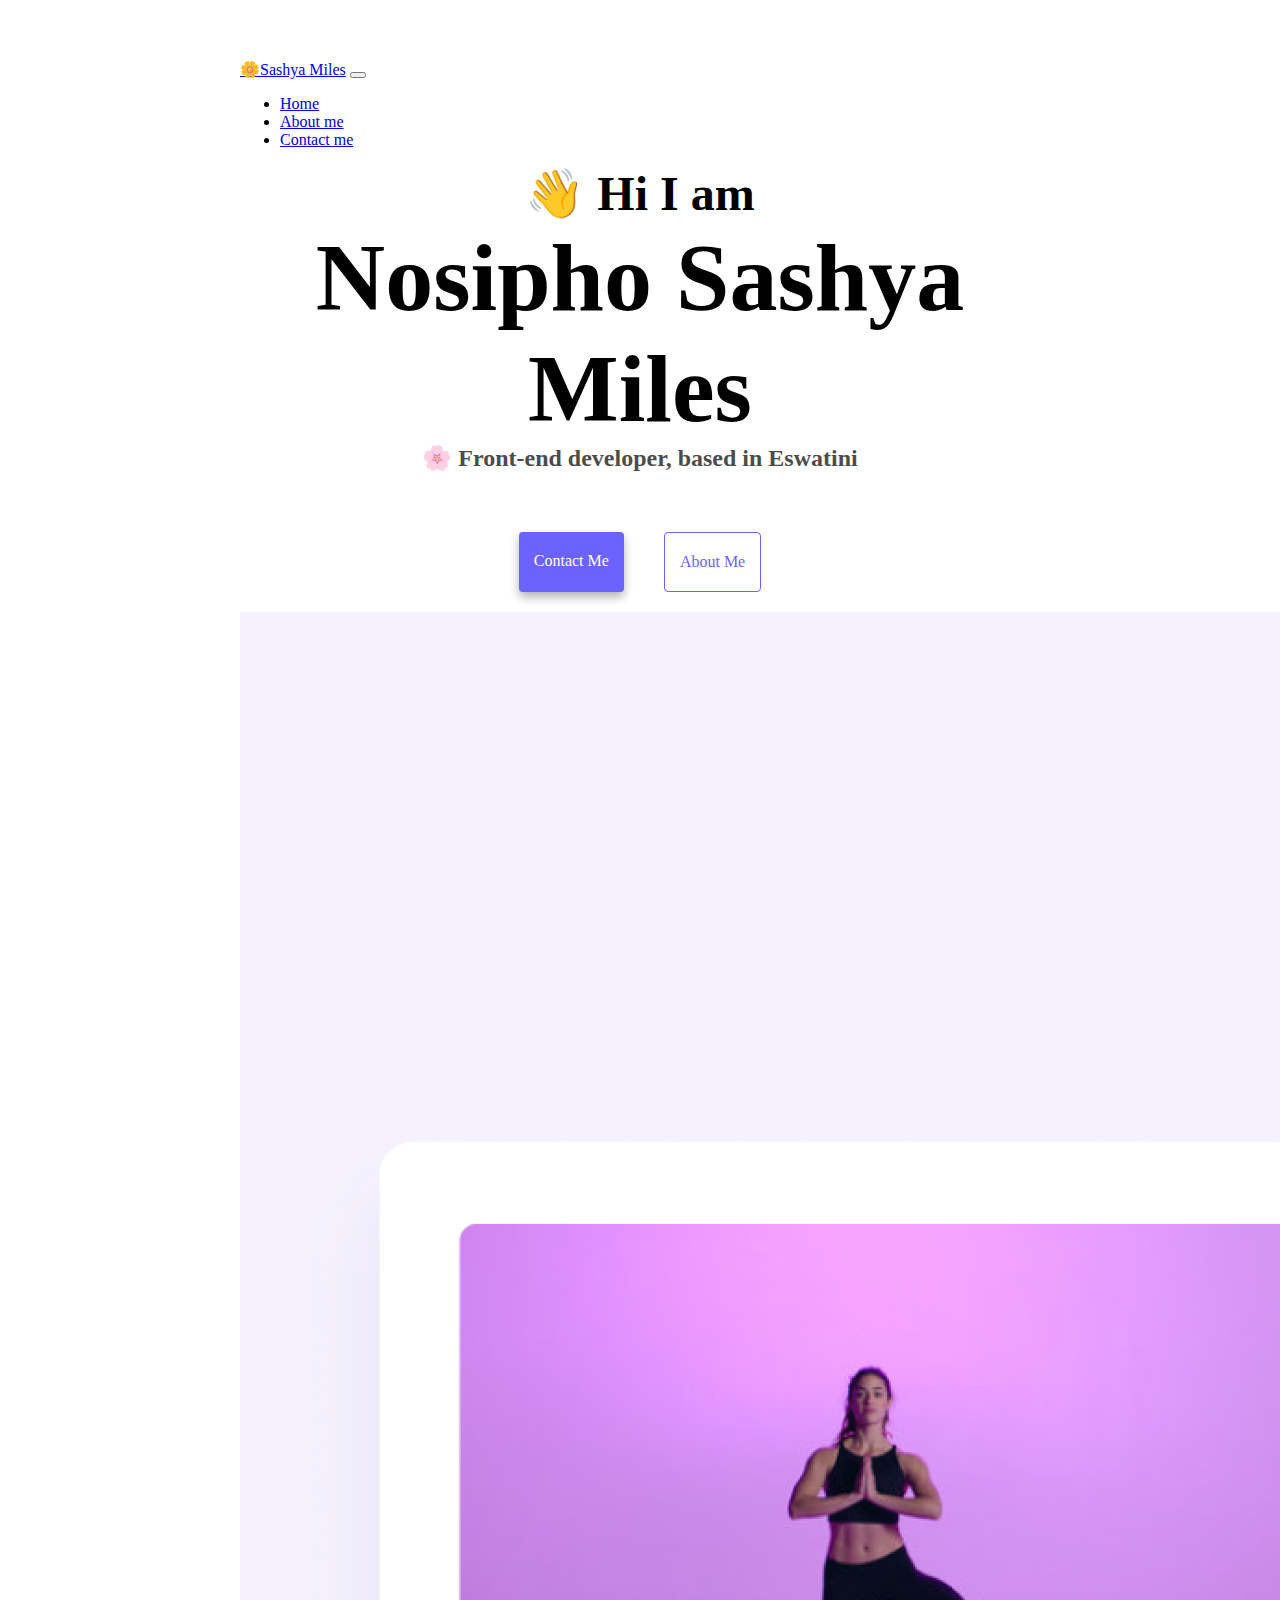
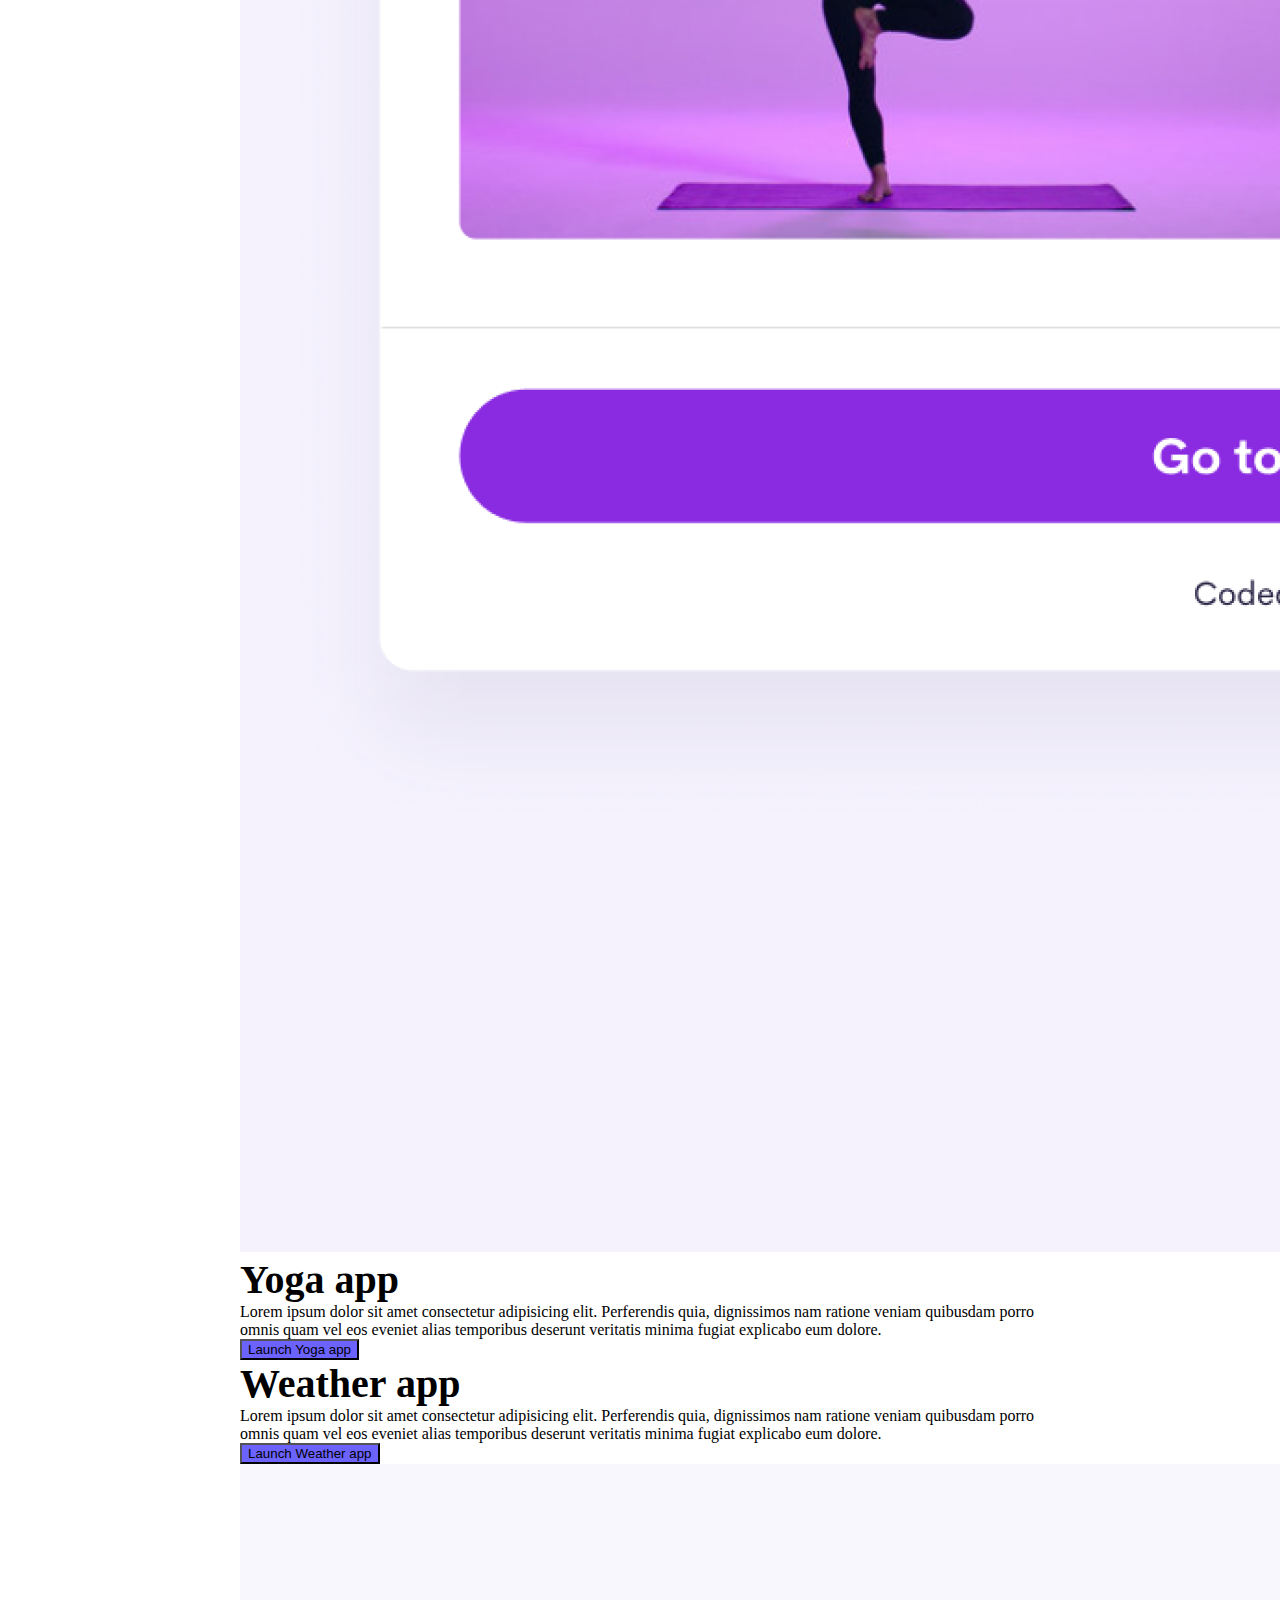
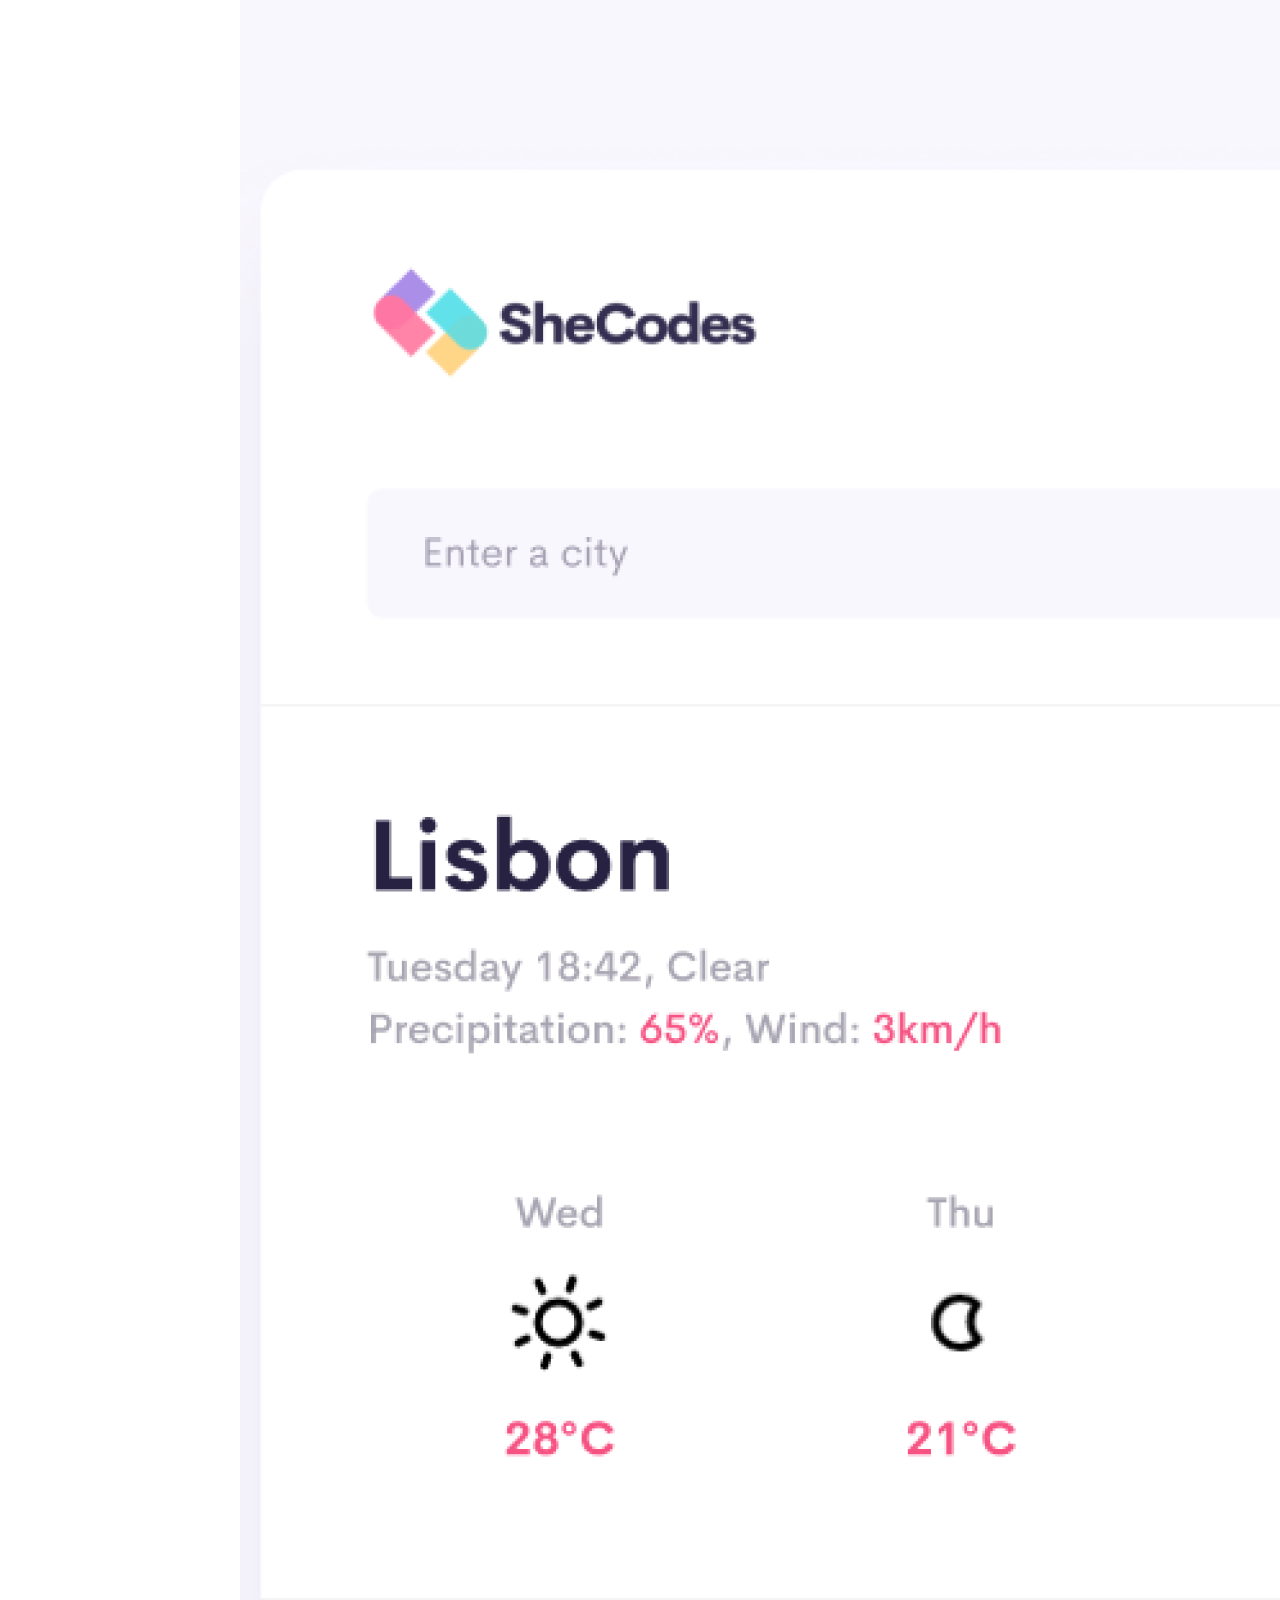
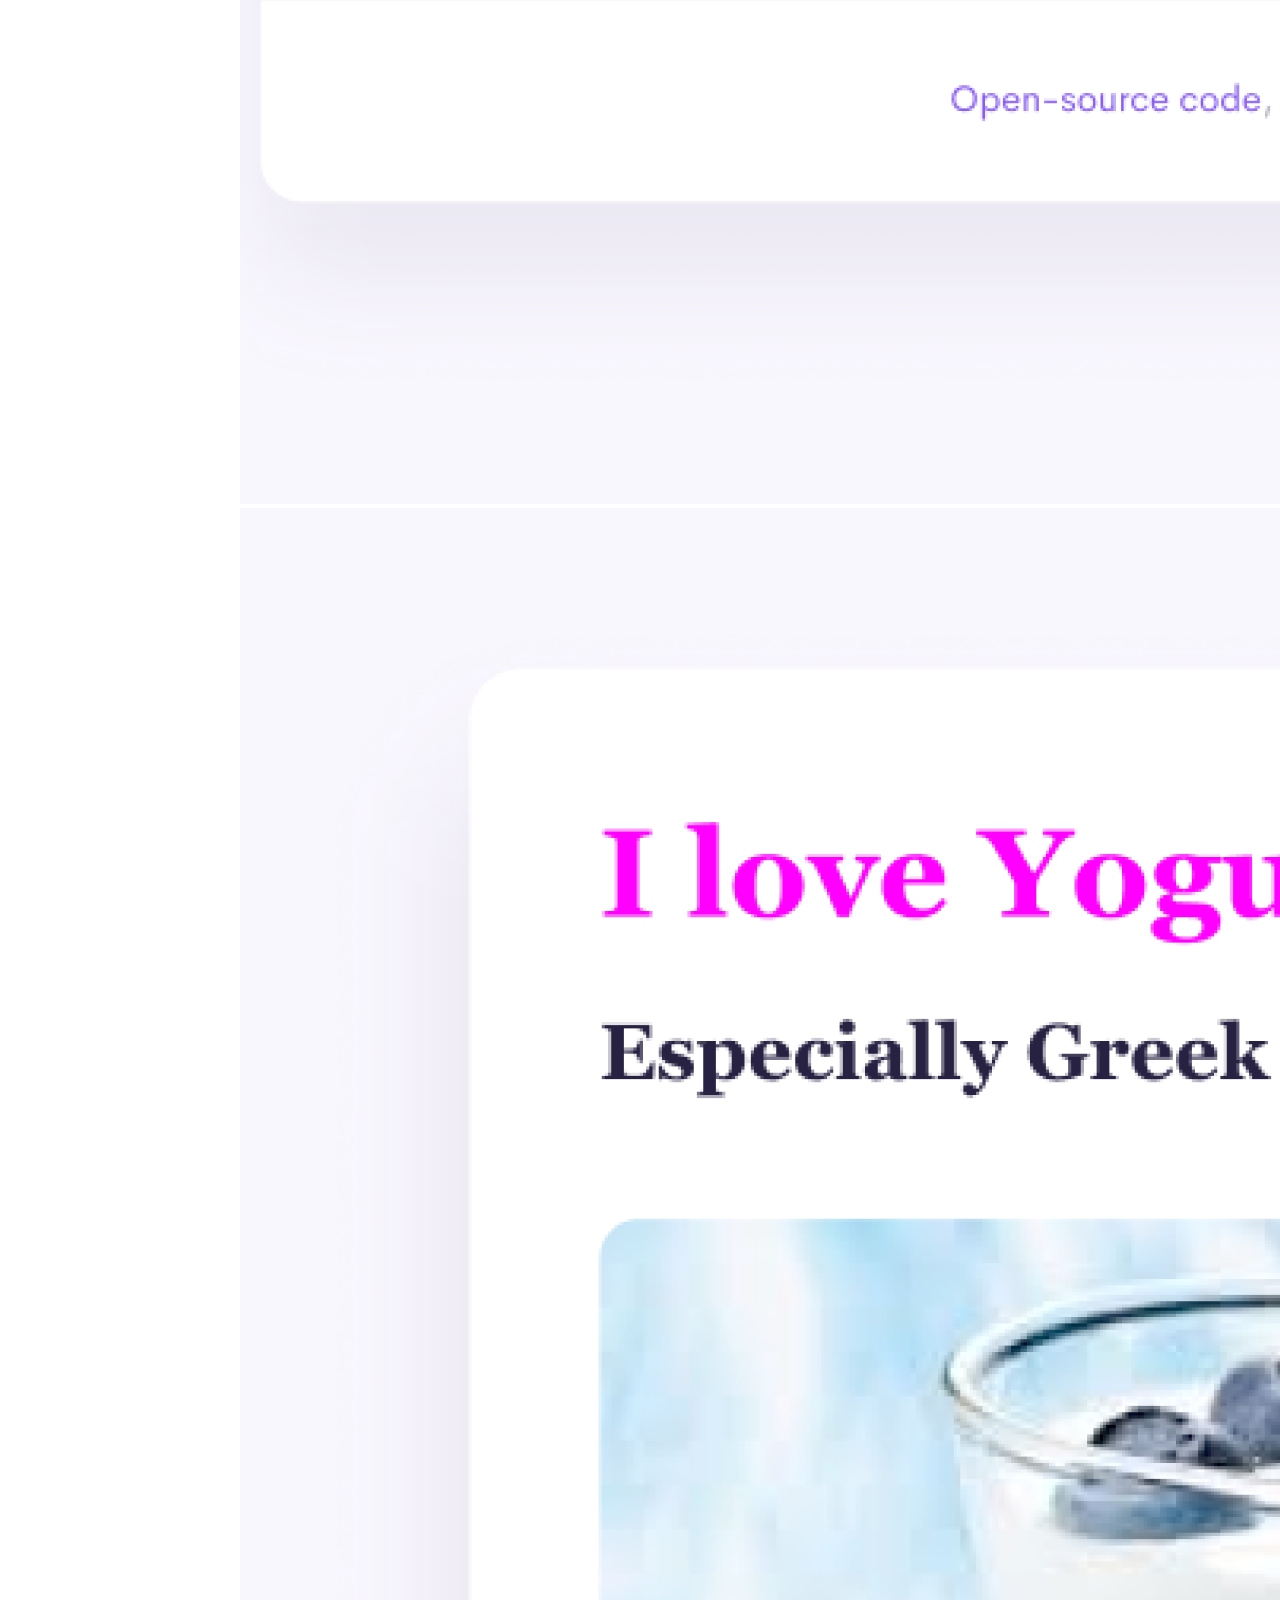
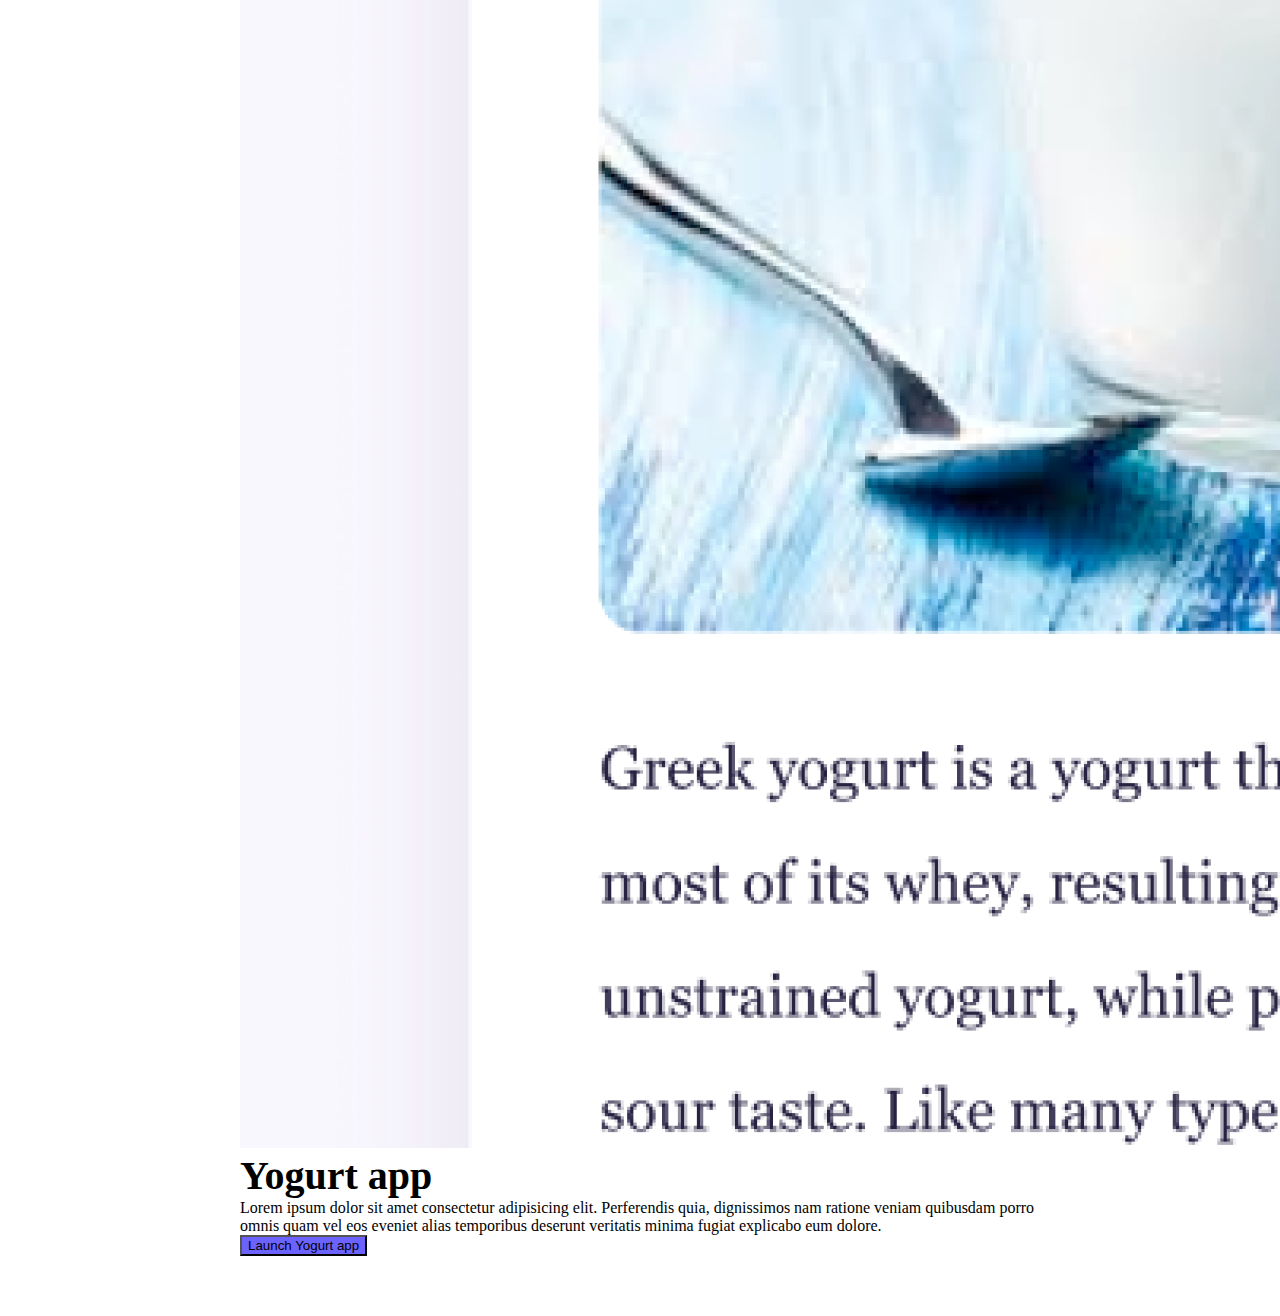
<file: index.html>
<!DOCTYPE html>
<html lang="en">
  <head>
    <meta charset="UTF-8" />
    <meta http-equiv="X-UA-Compatible" content="IE=edge" />
    <meta
      name="description"
      content="Nosipho Sashya Miles' summary of projects as a Front-end developer"
    />
    <meta name="viewport" content="width=device-width, initial-scale=1.0" />
    <title>Nosipho Miles: Projects</title>
    <link rel="stylesheet" href="/style.css" />
    <link
      href="https://cdn.jsdelivr.net/npm/bootstrap@5.3.2/dist/css/bootstrap.min.css"
      rel="stylesheet"
      integrity="sha384-T3c6CoIi6uLrA9TneNEoa7RxnatzjcDSCmG1MXxSR1GAsXEV/Dwwykc2MPK8M2HN"
      crossorigin="anonymous"
    />
    <script
      src="https://cdn.jsdelivr.net/npm/bootstrap@5.3.2/dist/js/bootstrap.bundle.min.js"
      integrity="sha384-C6RzsynM9kWDrMNeT87bh95OGNyZPhcTNXj1NW7RuBCsyN/o0jlpcV8Qyq46cDfL"
      crossorigin="anonymous"
    ></script>
  </head>
  <body>
    <nav class="navbar navbar-expand-lg bg-body-tertiary">
      <div class="container-fluid">
        <a class="navbar-brand" href="#">🌼Sashya Miles</a>
        <button
          class="navbar-toggler"
          type="button"
          data-bs-toggle="collapse"
          data-bs-target="#navbarNav"
          aria-controls="navbarNav"
          aria-expanded="false"
          aria-label="Toggle navigation"
        >
          <span class="navbar-toggler-icon"></span>
        </button>
        <div class="collapse navbar-collapse" id="navbarNav">
          <ul class="navbar-nav">
            <li class="nav-item">
              <a class="nav-link active" aria-current="page" href="/">Home</a>
            </li>
            <li class="nav-item">
              <a class="nav-link" href="/about.html">About me</a>
            </li>
            <li class="nav-item">
              <a class="nav-link" href="/about.html#contact">Contact me</a>
            </li>
          </ul>
        </div>
      </div>
    </nav>
    <h2>👋 Hi I am</h2>
    <h1>Nosipho Sashya Miles</h1>
    <h3>🌸 Front-end developer, based in Eswatini</h3>
    <div class="navigation-links">
      <a href="/about.html#contact" class="contact-link">Contact me</a>
      <a href="/about.html" class="about-link">About me</a>
    </div>
    <div class="container">
      <div class="row">
        <div class="col-md-6">
          <img src="/images/yoga.png" class="img-fluid" alt="yoga app" />
        </div>
        <div class="col-md-6">
          <div class="text-em">Yoga app</div>
          Lorem ipsum dolor sit amet consectetur adipisicing elit. Perferendis
          quia, dignissimos nam ratione veniam quibusdam porro omnis quam vel
          eos eveniet alias temporibus deserunt veritatis minima fugiat
          explicabo eum dolore.
          <br />
          <button type="button" class="btn btn-primary bg-purple">
            Launch Yoga app
          </button>
        </div>
      </div>
      <div class="row">
        <div class="col-md-6">
          <div class="text-em">Weather app</div>
          Lorem ipsum dolor sit amet consectetur adipisicing elit. Perferendis
          quia, dignissimos nam ratione veniam quibusdam porro omnis quam vel
          eos eveniet alias temporibus deserunt veritatis minima fugiat
          explicabo eum dolore.
          <br />
          <button type="button" class="btn btn-primary bg-purple">
            Launch Weather app
          </button>
        </div>
        <div class="col-md-6">
          <img src="/images/weather.png" class="img-fluid" alt="weather app" />
        </div>
      </div>
      <div class="row">
        <div class="col-md-6">
          <img src="/images/yogurt.png" class="img-fluid" alt="yogurt app" />
        </div>
        <div class="col-md-6">
          <div class="text-em">Yogurt app</div>
          Lorem ipsum dolor sit amet consectetur adipisicing elit. Perferendis
          quia, dignissimos nam ratione veniam quibusdam porro omnis quam vel
          eos eveniet alias temporibus deserunt veritatis minima fugiat
          explicabo eum dolore.
          <br />
          <button type="button" class="btn btn-primary bg-purple">
            Launch Yogurt app
          </button>
        </div>
      </div>
    </div>
  </body>
</html>
</file>
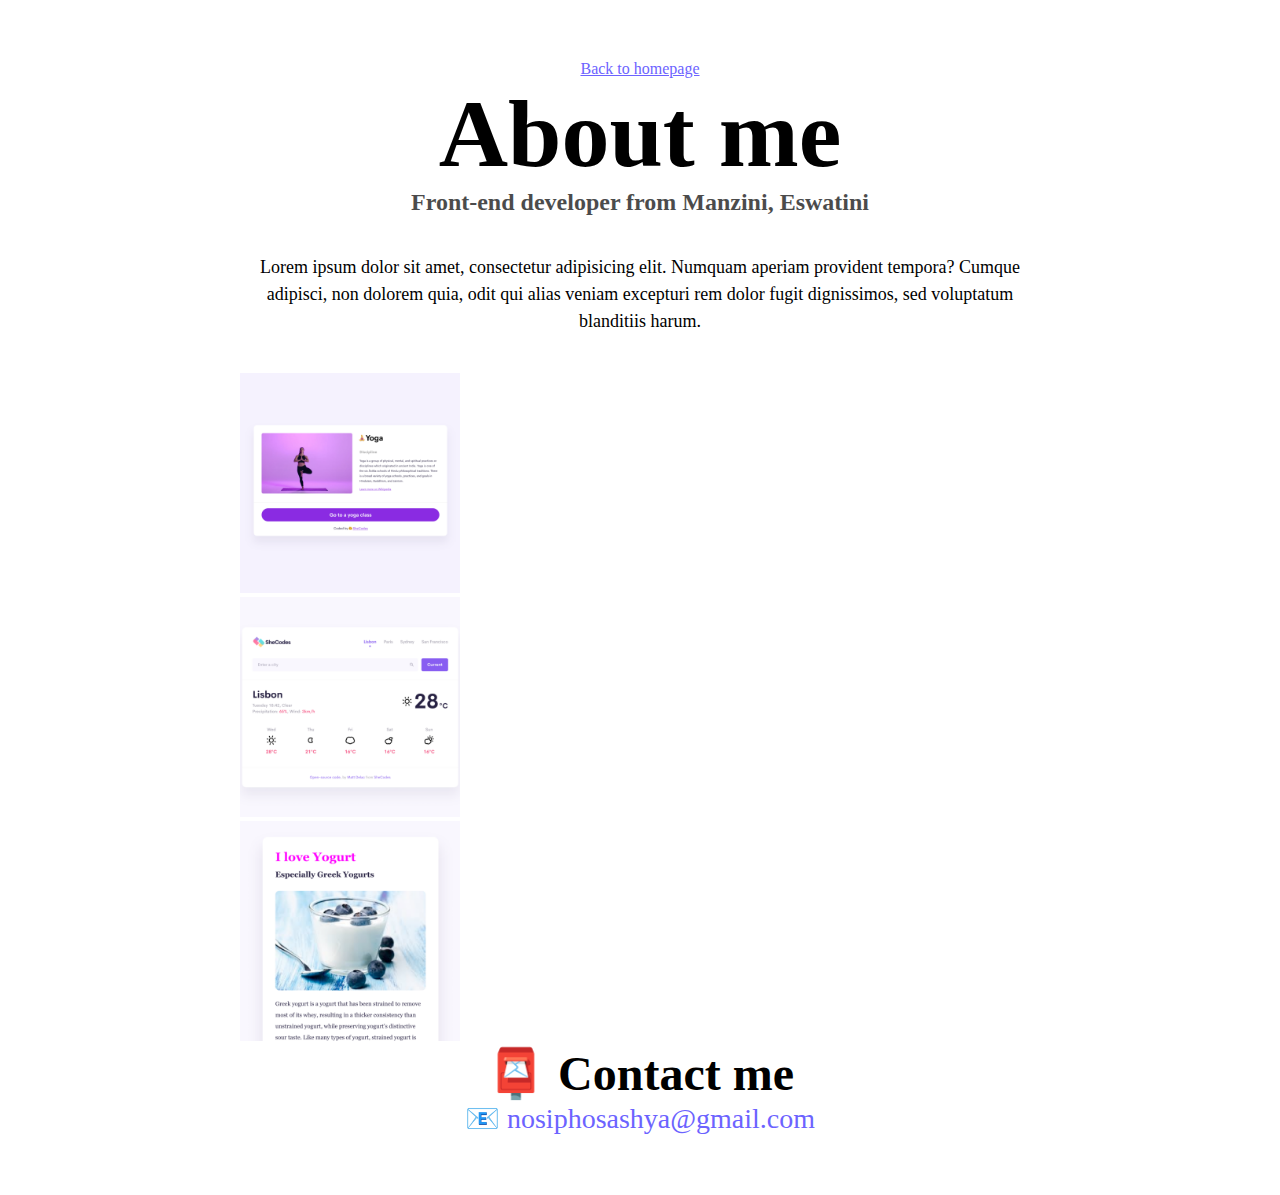
<file: about.html>
<!DOCTYPE html>
<html lang="en">
  <head>
    <meta charset="UTF-8" />
    <meta http-equiv="X-UA-Compatible" content="IE=edge" />
    <meta
      name="description"
      content="More about Nosipho Miles and he contact information."
    />
    <meta name="viewport" content="width=device-width, initial-scale=1.0" />
    <link rel="stylesheet" href="/style.css" />
    <link
      href="https://cdn.jsdelivr.net/npm/bootstrap@5.3.2/dist/css/bootstrap.min.css"
      rel="stylesheet"
      integrity="sha384-T3c6CoIi6uLrA9TneNEoa7RxnatzjcDSCmG1MXxSR1GAsXEV/Dwwykc2MPK8M2HN"
      crossorigin="anonymous"
    />
    <title>About Nosipho Miles</title>
  </head>
  <body>
    <a href="/" class="homepage-link">Back to homepage</a>
    <h1>About me</h1>
    <h3>Front-end developer from Manzini, Eswatini</h3>
    <p>
      Lorem ipsum dolor sit amet, consectetur adipisicing elit. Numquam aperiam
      provident tempora? Cumque adipisci, non dolorem quia, odit qui alias
      veniam excepturi rem dolor fugit dignissimos, sed voluptatum blanditiis
      harum.
    </p>
    <div class="container">
      <div class="row">
        <div class="col-md-4">
          <img
            src="/images/yoga.png"
            class="img-flex rounded shadow-sm p-2 border"
            width="220px"
            alt="yoga app"
          />
        </div>
        <div class="col-md-4">
          <img
            src="/images/weather.png"
            class="img-flex rounded shadow-sm p-2 border"
            width="220px"
            alt="weather app"
          />
        </div>
        <div class="col-md-4">
          <img
            src="/images/yogurt.png"
            class="img-flex rounded shadow-sm p-2 border"
            width="220px"
            alt="yogurt app"
          />
        </div>
      </div>
    </div>
    <div id="contact">
      <h2>📮 Contact me</h2>
      <a href="mailto:nosiphosashya@gmail.com" class="email-link">
        📧 nosiphosashya@gmail.com
      </a>
    </div>
  </body>
</html>
</file>
<file: style.css>
:root {
  --primary-color: #6c63ff;
  --secondary-color: #f5f2fe;
  --box-shadow: 0 5px 10px rgba(0, 0, 0, 0.3);
}

body {
  margin: 60px auto;
  max-width: 800px;
}

h1,
h2,
h3 {
  text-align: center;
  margin: 0;
}

h1 {
  font-size: 96px;
}

h2 {
  font-size: 48px;
}

h3 {
  font-size: 24px;
  opacity: 0.7;
}

p {
  padding: 20px;
  font-size: 18px;
  line-height: 1.5;
  text-align: center;
}

.navigation-links {
  display: flex;
  margin-top: 40px;
  justify-content: center;
}

.navigation-links a {
  margin: 20px;
  border-radius: 4px;
  padding: 20px 15px;
  text-decoration: none;
  text-transform: capitalize;
}

.contact-link {
  background: var(--primary-color);
  box-shadow: var(--box-shadow);
  color: white;
}

.about-link {
  color: var(--primary-color);
  border: 1px solid var(--primary-color);
}

.homepage-link {
  color: var(--primary-color);
  text-align: center;
  display: block;
}

.about-paragraphs {
  display: flex;
  margin: 30px 0;
}

.about-paragraphs p {
  margin: 10px;
}

.email-link {
  display: flex;
  justify-content: center;
  color: var(--primary-color);
  font-size: 28px;
  text-decoration: none;
}

.email-link:hover {
  text-decoration: underline;
}
.bg-purple {
  background-color: #6c63ff !important;
}
.text-em {
  font-weight: bold;
  font-size: 40px;
}
</file>
